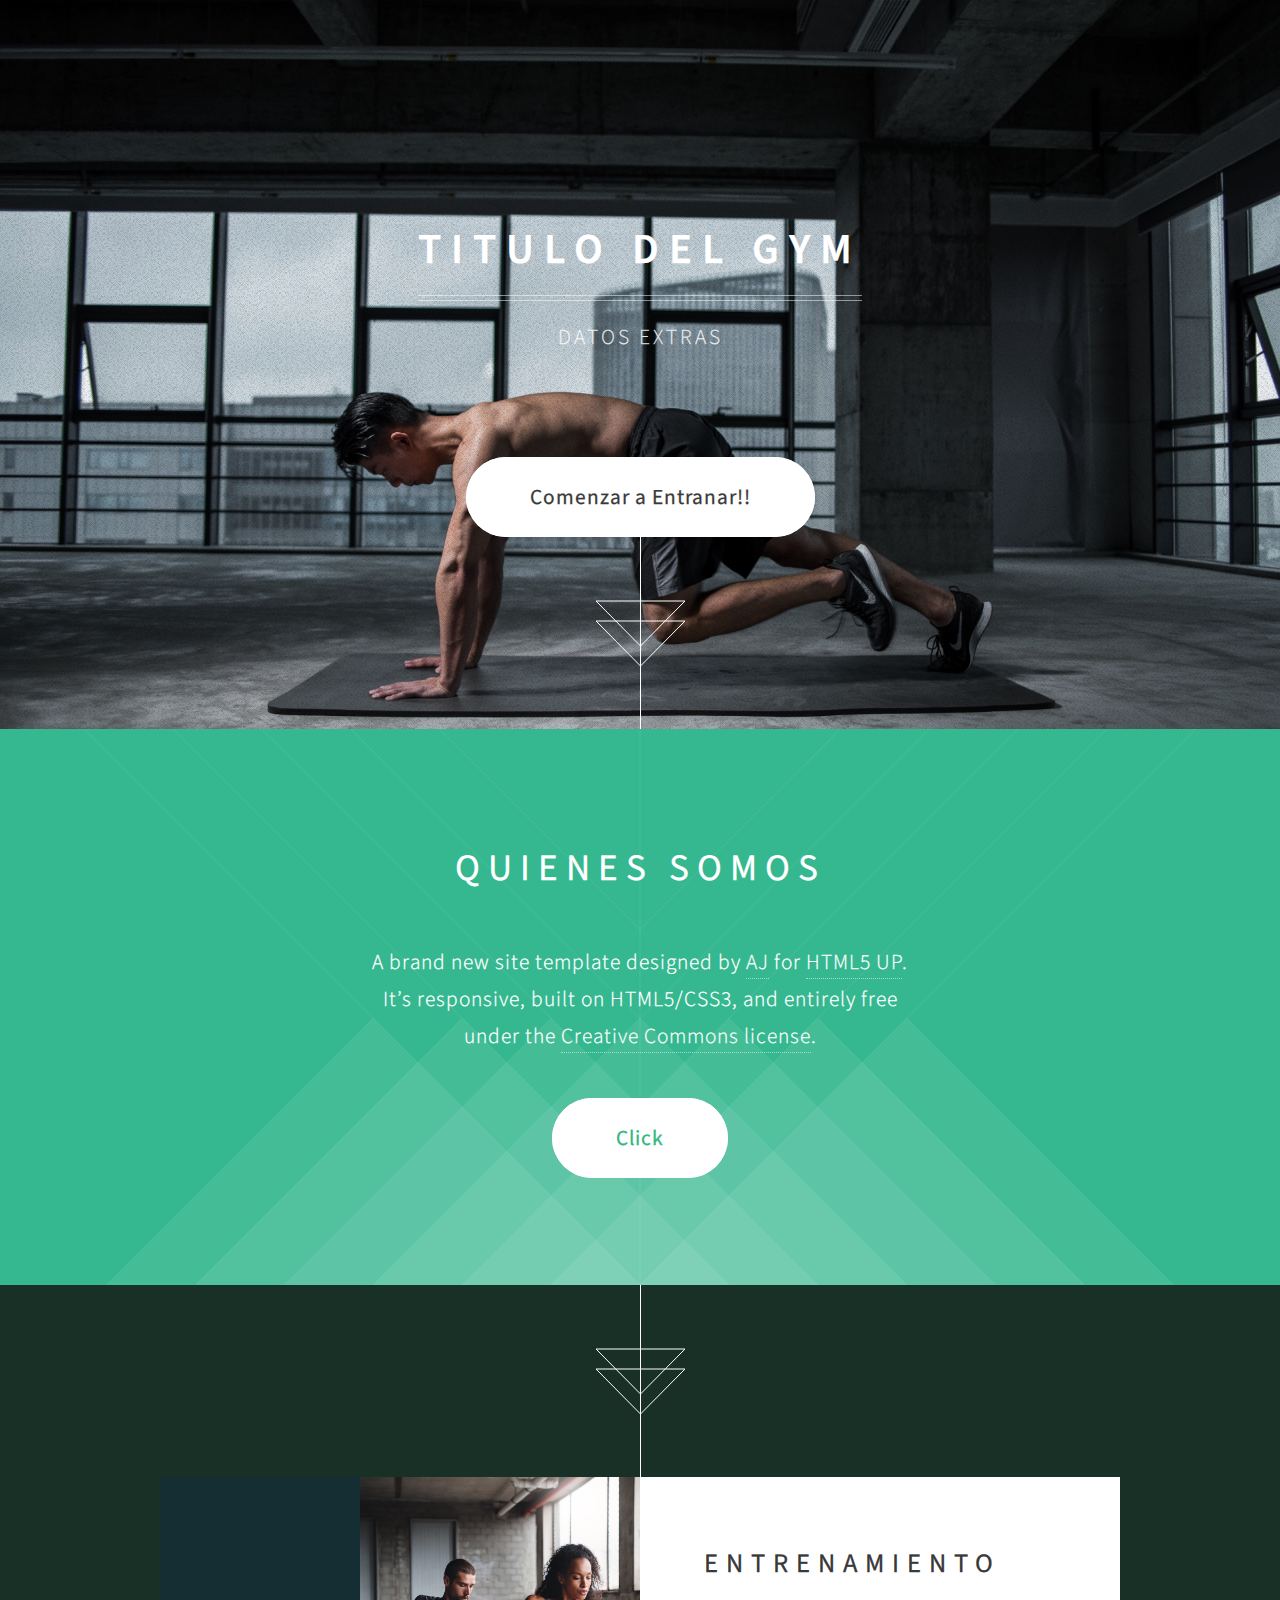
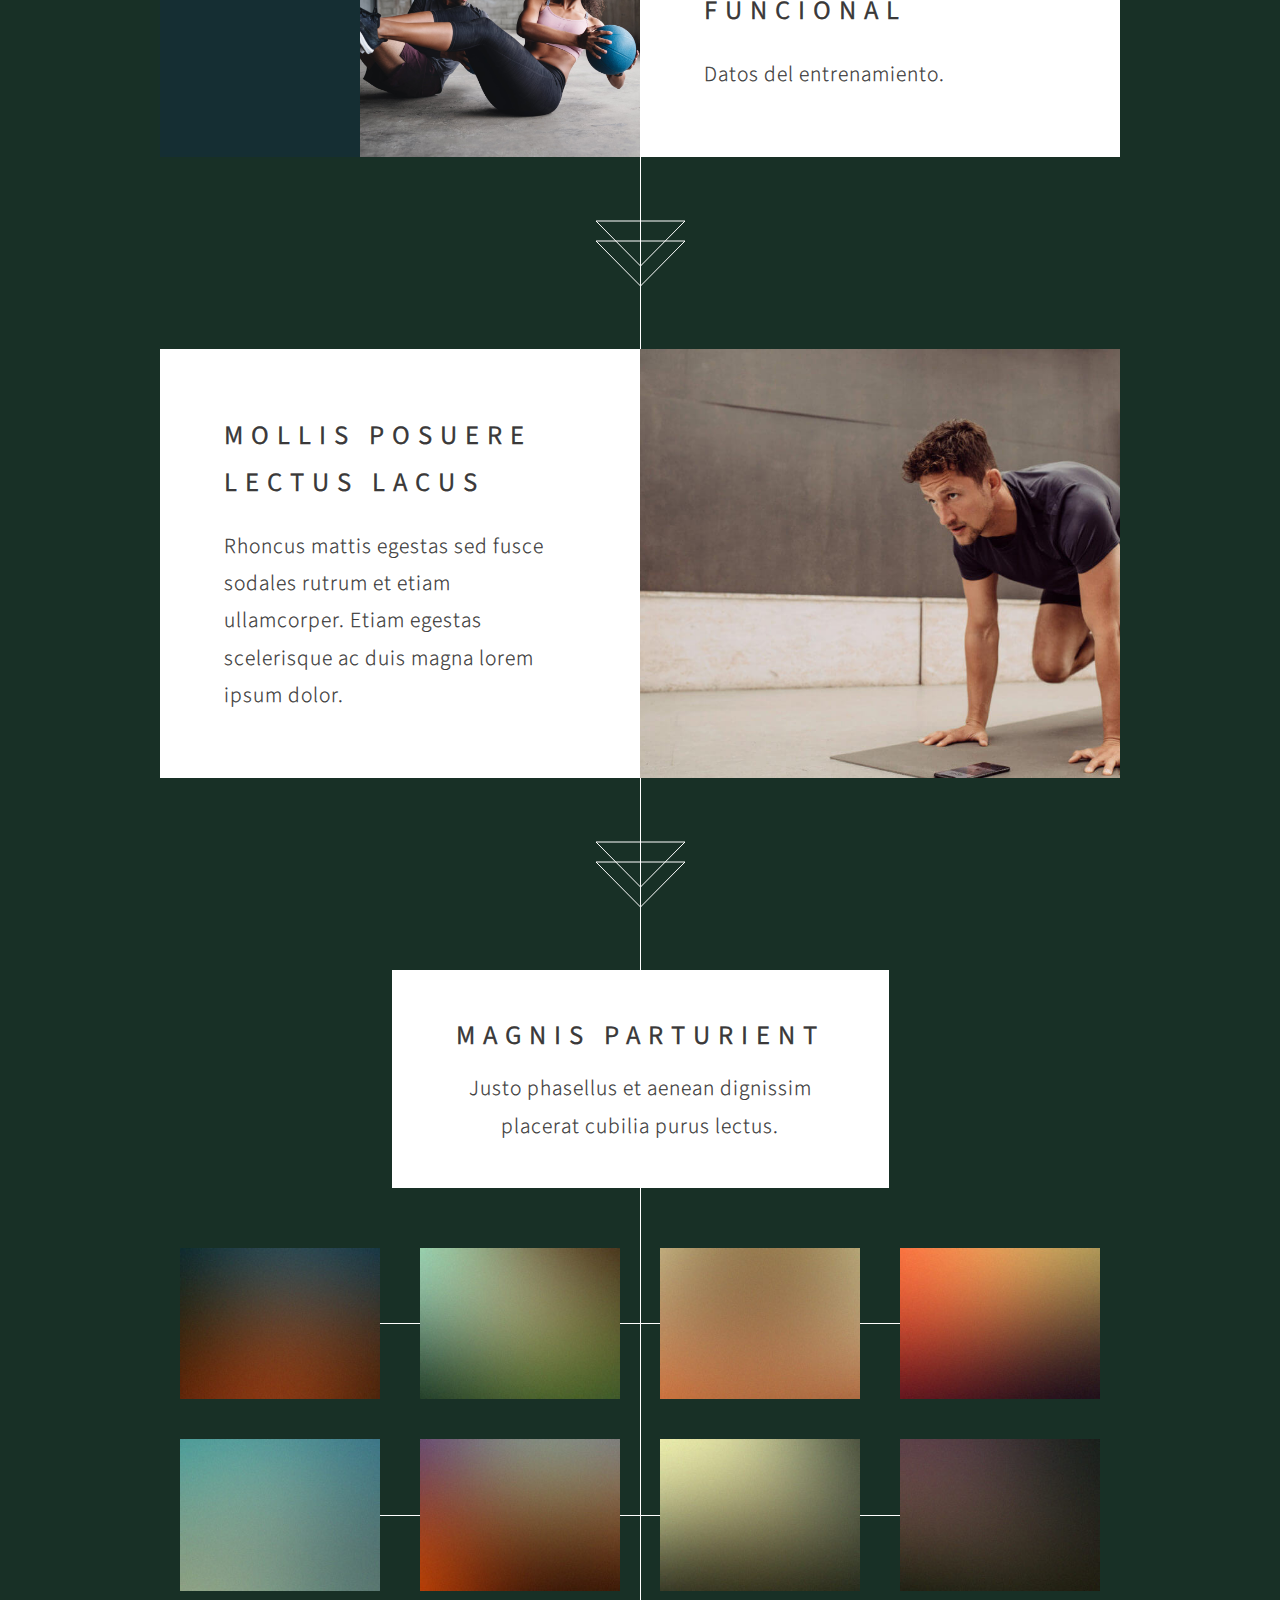
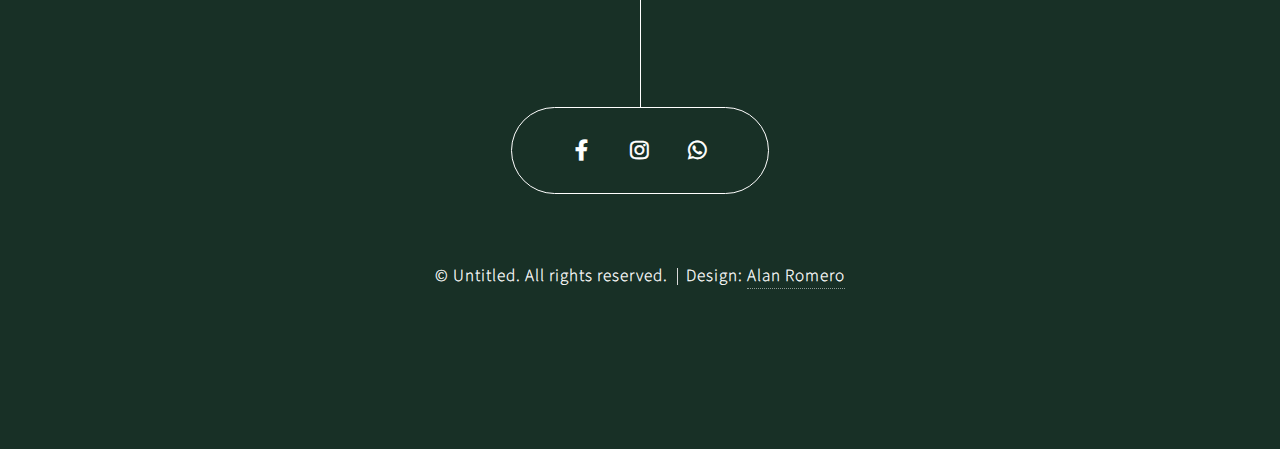
<file: index.html>
<!DOCTYPE HTML>
<!--
	Overflow by HTML5 UP
	html5up.net | @ajlkn
	Free for personal and commercial use under the CCA 3.0 license (html5up.net/license)
-->
<html>
	<head>
		<title>GYM - ERICKBOLLA</title>
		<meta charset="utf-8" />
		<meta name="viewport" content="width=device-width, initial-scale=1, user-scalable=no" />
		<link rel="stylesheet" href="assets/css/main.css" />
		<noscript><link rel="stylesheet" href="assets/css/noscript.css" /></noscript>
	</head>
	<body class="is-preload">

		<!-- Header -->
			<section id="header">
				<header>
					<h1>Titulo del Gym</h1>
					<p>Datos Extras</p>
				</header>
				<footer>
					<a href="whatsapp.html" class="button style2 scrolly-middle">Comenzar a Entranar!!</a>
				</footer>
			</section>

		<!-- Banner -->
			<section id="banner">
				<header>
					<h2>Quienes Somos</h2>
				</header>
				<p>A brand new site template designed by <a href="http://twitter.com/ajlkn">AJ</a> for <a href="http://html5up.net">HTML5 UP</a>.<br />
				It’s responsive, built on HTML5/CSS3, and entirely free<br />
				under the <a href="http://html5up.net/license">Creative Commons license</a>.</p>
				<footer>
					<a href="#first" class="button style2 scrolly">Click</a>
				</footer>
			</section>

		<!-- Feature 1 -->
			<article id="first" class="container box style1 right">
				<a href="#" class="image fit"><img src="images/pic01.jpg" alt="" /></a>
				<div class="inner">
					<header>
						<h2>Entrenamiento<br />
						Funcional</h2>
					</header>
					<p>Datos del entrenamiento.</p>
				</div>
			</article>

		<!-- Feature 2 -->
			<article class="container box style1 left">
				<a href="#" class="image fit"><img src="images/pic02.jpg" alt="" /></a>
				<div class="inner">
					<header>
						<h2>Mollis posuere<br />
						lectus lacus</h2>
					</header>
					<p>Rhoncus mattis egestas sed fusce sodales rutrum et etiam ullamcorper. Etiam egestas scelerisque ac duis magna lorem ipsum dolor.</p>
				</div>
			</article>

		<!-- Portfolio -->
			<article class="container box style2">
				<header>
					<h2>Magnis parturient</h2>
					<p>Justo phasellus et aenean dignissim<br />
					placerat cubilia purus lectus.</p>
				</header>
				<div class="inner gallery">
					<div class="row gtr-0">
						<div class="col-3 col-12-mobile"><a href="images/fulls/01.jpg" class="image fit"><img src="images/thumbs/01.jpg" alt="" title="Ad infinitum" /></a></div>
						<div class="col-3 col-12-mobile"><a href="images/fulls/02.jpg" class="image fit"><img src="images/thumbs/02.jpg" alt="" title="Dressed in Clarity" /></a></div>
						<div class="col-3 col-12-mobile"><a href="images/fulls/03.jpg" class="image fit"><img src="images/thumbs/03.jpg" alt="" title="Raven" /></a></div>
						<div class="col-3 col-12-mobile"><a href="images/fulls/04.jpg" class="image fit"><img src="images/thumbs/04.jpg" alt="" title="I'll have a cup of Disneyland, please" /></a></div>
					</div>
					<div class="row gtr-0">
						<div class="col-3 col-12-mobile"><a href="images/fulls/05.jpg" class="image fit"><img src="images/thumbs/05.jpg" alt="" title="Cherish" /></a></div>
						<div class="col-3 col-12-mobile"><a href="images/fulls/06.jpg" class="image fit"><img src="images/thumbs/06.jpg" alt="" title="Different." /></a></div>
						<div class="col-3 col-12-mobile"><a href="images/fulls/07.jpg" class="image fit"><img src="images/thumbs/07.jpg" alt="" title="History was made here" /></a></div>
						<div class="col-3 col-12-mobile"><a href="images/fulls/08.jpg" class="image fit"><img src="images/thumbs/08.jpg" alt="" title="People come and go and walk away" /></a></div>
					</div>
				</div>
			</article>


		<!-- Generic -->
		
			<!-- <article class="container box style3">
				<header>
					<h2>Generic Box</h2>
					<p>Just a generic box. Nothing to see here.</p>
				</header>
				<section>
					<header>
						<h3>Paragraph</h3>
						<p>This is a subtitle</p>
					</header>
					<p>Phasellus nisl nisl, varius id <sup>porttitor sed pellentesque</sup> ac orci. Pellentesque
					habitant <strong>strong</strong> tristique <b>bold</b> et netus <i>italic</i> malesuada <em>emphasized</em> ac turpis egestas. Morbi
					leo suscipit ut. Praesent <sub>id turpis vitae</sub> turpis pretium ultricies. Vestibulum sit
					amet risus elit.</p>
				</section>
				<section>
					<header>
						<h3>Blockquote</h3>
					</header>
					<blockquote>Fringilla nisl. Donec accumsan interdum nisi, quis tincidunt felis sagittis eget.
					tempus euismod. Vestibulum ante ipsum primis in faucibus.</blockquote>
				</section>
				<section>
					<header>
						<h3>Divider</h3>
					</header>
					<p>Donec consectetur <a href="#">vestibulum dolor et pulvinar</a>. Etiam vel felis enim, at viverra
					ligula. Ut porttitor sagittis lorem, quis eleifend nisi ornare vel. Praesent nec orci
					facilisis leo magna. Cras sit amet urna eros, id egestas urna. Quisque aliquam
					tempus euismod. Vestibulum ante ipsum primis in faucibus orci luctus et ultrices
					posuere cubilia.</p>
					<hr />
					<p>Donec consectetur vestibulum dolor et pulvinar. Etiam vel felis enim, at viverra
					ligula. Ut porttitor sagittis lorem, quis eleifend nisi ornare vel. Praesent nec orci
					facilisis leo magna. Cras sit amet urna eros, id egestas urna. Quisque aliquam
					tempus euismod. Vestibulum ante ipsum primis in faucibus orci luctus et ultrices
					posuere cubilia.</p>
				</section>
				<section>
					<header>
						<h3>Unordered List</h3>
					</header>
					<ul>
						<li>Donec consectetur vestibulum dolor et pulvinar. Etiam vel felis enim, at viverra ligula. Ut porttitor sagittis lorem, quis eleifend nisi ornare vel.</li>
						<li>Donec consectetur vestibulum dolor et pulvinar. Etiam vel felis enim, at viverra ligula. Ut porttitor sagittis lorem, quis eleifend nisi ornare vel.</li>
						<li>Donec consectetur vestibulum dolor et pulvinar. Etiam vel felis enim, at viverra ligula. Ut porttitor sagittis lorem, quis eleifend nisi ornare vel.</li>
						<li>Donec consectetur vestibulum dolor et pulvinar. Etiam vel felis enim, at viverra ligula. Ut porttitor sagittis lorem, quis eleifend nisi ornare vel.</li>
					</ul>
				</section>
				<section>
					<header>
						<h3>Ordered List</h3>
					</header>
					<ol>
						<li>Donec consectetur vestibulum dolor et pulvinar. Etiam vel felis enim, at viverra ligula. Ut porttitor sagittis lorem, quis eleifend nisi ornare vel.</li>
						<li>Donec consectetur vestibulum dolor et pulvinar. Etiam vel felis enim, at viverra ligula. Ut porttitor sagittis lorem, quis eleifend nisi ornare vel.</li>
						<li>Donec consectetur vestibulum dolor et pulvinar. Etiam vel felis enim, at viverra ligula. Ut porttitor sagittis lorem, quis eleifend nisi ornare vel.</li>
						<li>Donec consectetur vestibulum dolor et pulvinar. Etiam vel felis enim, at viverra ligula. Ut porttitor sagittis lorem, quis eleifend nisi ornare vel.</li>
					</ol>
				</section>
				<section>
					<header>
						<h3>Table</h3>
					</header>
					<div class="table-wrapper">
						<table>
							<thead>
								<tr>
									<th>ID</th>
									<th>Name</th>
									<th>Description</th>
									<th>Price</th>
								</tr>
							</thead>
							<tbody>
								<tr>
									<td>45815</td>
									<td>Something</td>
									<td>Ut porttitor sagittis lorem quis nisi ornare.</td>
									<td>29.99</td>
								</tr>
								<tr>
									<td>24524</td>
									<td>Nothing</td>
									<td>Ut porttitor sagittis lorem quis nisi ornare.</td>
									<td>19.99</td>
								</tr>
								<tr>
									<td>45815</td>
									<td>Something</td>
									<td>Ut porttitor sagittis lorem quis nisi ornare.</td>
									<td>29.99</td>
								</tr>
								<tr>
									<td>24524</td>
									<td>Nothing</td>
									<td>Ut porttitor sagittis lorem quis nisi ornare.</td>
									<td>19.99</td>
								</tr>
							</tbody>
							<tfoot>
								<tr>
									<td colspan="3"></td>
									<td>100.00</td>
								</tr>
							</tfoot>
						</table>
					</div>
				</section>
			</article> -->
		

		<section id="footer">
			<ul class="icons">
				<!-- <li><a href="#" class="icon brands fa-twitter"><span class="label">Twitter</span></a></li> -->
				<li><a href="#" class="icon brands fa-facebook-f"><span class="label">Facebook</span></a></li>
				<li><a href="#" class="icon brands fa-instagram"><span class="label">Instagram</span></a></li>
				<li><a href="/whatsapp/index.html" class="icon brands fa-whatsapp"><span class="label">Whatasapp</span></a></li>
				<!-- <li><a href="#" class="icon brands fa-pinterest"><span class="label">Pinterest</span></a></li> -->
				<!-- <li><a href="#" class="icon brands fa-dribbble"><span class="label">Dribbble</span></a></li> -->
				<!-- <li><a href="#" class="icon brands fa-linkedin-in"><span class="label">LinkedIn</span></a></li> -->
			</ul>
			<div class="copyright">
				<ul class="menu">
					<li>&copy; Untitled. All rights reserved.</li><li>Design: <a href="https://www.instagram.com/alanromet/">Alan Romero</a></li>
				</ul>
			</div>
		</section>

		<!-- Scripts -->
			<script src="assets/js/jquery.min.js"></script>
			<script src="assets/js/jquery.scrolly.min.js"></script>
			<script src="assets/js/jquery.poptrox.min.js"></script>
			<script src="assets/js/browser.min.js"></script>
			<script src="assets/js/breakpoints.min.js"></script>
			<script src="assets/js/util.js"></script>
			<script src="assets/js/main.js"></script>

	</body>
</html>
</file>
<file: assets/css/noscript.css>
/*
	Overflow by HTML5 UP
	html5up.net | @ajlkn
	Free for personal and commercial use under the CCA 3.0 license (html5up.net/license)
*/

/* Header */

	body.is-preload #header {
		opacity: 1;
	}

		body.is-preload #header footer {
			-moz-transform: none;
			-webkit-transform: none;
			-ms-transform: none;
			transform: none;
			opacity: 1;
		}
</file>
<file: assets/css/main.css>
@import url("https://fonts.googleapis.com/css?family=Source+Sans+Pro:300,300italic,400,600");
@import url("fontawesome-all.min.css");

/*
	Overflow by HTML5 UP
	html5up.net | @ajlkn
	Free for personal and commercial use under the CCA 3.0 license (html5up.net/license)
*/

html, body, div, span, applet, object,
iframe, h1, h2, h3, h4, h5, h6, p, blockquote,
pre, a, abbr, acronym, address, big, cite,
code, del, dfn, em, img, ins, kbd, q, s, samp,
small, strike, strong, sub, sup, tt, var, b,
u, i, center, dl, dt, dd, ol, ul, li, fieldset,
form, label, legend, table, caption, tbody,
tfoot, thead, tr, th, td, article, aside,
canvas, details, embed, figure, figcaption,
footer, header, hgroup, menu, nav, output, ruby,
section, summary, time, mark, audio, video {
	margin: 0;
	padding: 0;
	border: 0;
	font-size: 100%;
	font: inherit;
	vertical-align: baseline;}

article, aside, details, figcaption, figure,
footer, header, hgroup, menu, nav, section {
	display: block;}

body {
	line-height: 1;
}

ol, ul {
	list-style: none;
}

blockquote, q {
	quotes: none;
}

	blockquote:before, blockquote:after, q:before, q:after {
		content: '';
		content: none;
	}

table {
	border-collapse: collapse;
	border-spacing: 0;
}

body {
	-webkit-text-size-adjust: none;
}

mark {
	background-color: transparent;
	color: inherit;
}

input::-moz-focus-inner {
	border: 0;
	padding: 0;
}

input, select, textarea {
	-moz-appearance: none;
	-webkit-appearance: none;
	-ms-appearance: none;
	appearance: none;
}

/* Basic */

	html {
		box-sizing: border-box;
	}

	*, *:before, *:after {
		box-sizing: inherit;
	}

	body {
		background-color: #183026;
		background-image: url("images/overlay.png"), url("../../images/bg-alt.jpeg");
		background-repeat: repeat, no-repeat;
		background-size: auto, cover;
		background-position: top left, center 0;
		background-attachment: fixed, fixed;
		font-family: 'Source Sans Pro', sans-serif;
		font-size: 18pt;
		line-height: 1.75em;
		font-weight: 300;
		letter-spacing: 1px;
		color: #3a3939;
		text-shadow: 0 0 0.5px rgba(58, 57, 57, 0.25);
		-webkit-text-stroke: 0.25px;
	}

		body.is-scroll {
			background-attachment: scroll, scroll;
			background-size: auto, 100% auto;
		}

		body.is-preload *, body.is-preload *:before, body.is-preload *:after {
			-moz-animation: none !important;
			-webkit-animation: none !important;
			-ms-animation: none !important;
			animation: none !important;
			-moz-transition: none !important;
			-webkit-transition: none !important;
			-ms-transition: none !important;
			transition: none !important;
		}

	input, textarea, select {
		font-family: 'Source Sans Pro', sans-serif;
		font-size: 18pt;
		line-height: 1.75em;
		font-weight: 300;
		letter-spacing: 1px;
		color: #3a3939;
		text-shadow: 0 0 0.5px rgba(58, 57, 57, 0.25);
		-webkit-text-stroke: 0.25px;
	}

	h1, h2, h3, h4, h5, h6 {
		font-weight: 400;
		text-transform: uppercase;
		line-height: 1.75em;
	}

	h1 a, h2 a, h3 a, h4 a, h5 a, h6 a {
		color: inherit;
		text-decoration: none;
	}

	h2 {
		font-size: 1.25em;
		letter-spacing: 8px;
	}

	h3 {
		font-size: 1em;
		letter-spacing: 5px;
	}

	strong, b {
		font-weight: 400;
	}

	em, i {
		font-style: italic;
	}

	a {
		-moz-transition: border-color 0.35s ease-in-out, color 0.35s ease-in-out;
		-webkit-transition: border-color 0.35s ease-in-out, color 0.35s ease-in-out;
		-ms-transition: border-color 0.35s ease-in-out, color 0.35s ease-in-out;
		transition: border-color 0.35s ease-in-out, color 0.35s ease-in-out;
		color: #35b88f;
		text-shadow: 0 0 0.5px rgba(53, 184, 143, 0.25);
		text-decoration: none;
		border-bottom: dotted 1px rgba(53, 184, 143, 0.5);
	}

		a:hover {
			border-bottom-color: rgba(53, 184, 143, 0);
		}

	sub {
		position: relative;
		top: 0.5em;
		font-size: 0.8em;
	}

	sup {
		position: relative;
		top: -0.5em;
		font-size: 0.8em;
	}

	hr {
		border: 0;
		border-top: solid 1px #dad9d9;
		margin: 2em 0 2em 0;
	}

	blockquote {
		border-left: solid 0.5em #eae9e9;
		padding: 1em 0 1em 2em;
		font-style: italic;
	}

	p, ul, ol, dl, table {
		margin-bottom: 1em;
	}

	header {
		margin-bottom: 1em;
	}

		header p {
			display: block;
			margin: 0.5em 0 0 0;
			padding: 0 0 1.5em 0;
		}

	footer {
		margin-top: 1em;
	}

	br.clear {
		clear: both;
	}

/* Container */

	.container {
		margin: 0 auto;
		max-width: 100%;
		width: 1140px;
	}

		@media screen and (max-width: 1680px) {

			.container {
				width: 960px;
			}

		}

		@media screen and (max-width: 1080px) {

			.container {
				width: 95%;
			}

		}

/* Row */

	.row {
		display: flex;
		flex-wrap: wrap;
		box-sizing: border-box;
		align-items: stretch;
	}

		.row > * {
			box-sizing: border-box;
		}

		.row.gtr-uniform > * > :last-child {
			margin-bottom: 0;
		}

		.row.aln-left {
			justify-content: flex-start;
		}

		.row.aln-center {
			justify-content: center;
		}

		.row.aln-right {
			justify-content: flex-end;
		}

		.row.aln-top {
			align-items: flex-start;
		}

		.row.aln-middle {
			align-items: center;
		}

		.row.aln-bottom {
			align-items: flex-end;
		}

		.row > .imp {
			order: -1;
		}

		.row > .col-1 {
			width: 8.33333%;
		}

		.row > .off-1 {
			margin-left: 8.33333%;
		}

		.row > .col-2 {
			width: 16.66667%;
		}

		.row > .off-2 {
			margin-left: 16.66667%;
		}

		.row > .col-3 {
			width: 25%;
		}

		.row > .off-3 {
			margin-left: 25%;
		}

		.row > .col-4 {
			width: 33.33333%;
		}

		.row > .off-4 {
			margin-left: 33.33333%;
		}

		.row > .col-5 {
			width: 41.66667%;
		}

		.row > .off-5 {
			margin-left: 41.66667%;
		}

		.row > .col-6 {
			width: 50%;
		}

		.row > .off-6 {
			margin-left: 50%;
		}

		.row > .col-7 {
			width: 58.33333%;
		}

		.row > .off-7 {
			margin-left: 58.33333%;
		}

		.row > .col-8 {
			width: 66.66667%;
		}

		.row > .off-8 {
			margin-left: 66.66667%;
		}

		.row > .col-9 {
			width: 75%;
		}

		.row > .off-9 {
			margin-left: 75%;
		}

		.row > .col-10 {
			width: 83.33333%;
		}

		.row > .off-10 {
			margin-left: 83.33333%;
		}

		.row > .col-11 {
			width: 91.66667%;
		}

		.row > .off-11 {
			margin-left: 91.66667%;
		}

		.row > .col-12 {
			width: 100%;
		}

		.row > .off-12 {
			margin-left: 100%;
		}

		.row.gtr-0 {
			margin-top: 0px;
			margin-left: 0px;
		}

			.row.gtr-0 > * {
				padding: 0px 0 0 0px;
			}

			.row.gtr-0.gtr-uniform {
				margin-top: 0px;
			}

				.row.gtr-0.gtr-uniform > * {
					padding-top: 0px;
				}

		.row.gtr-25 {
			margin-top: -10px;
			margin-left: -10px;
		}

			.row.gtr-25 > * {
				padding: 10px 0 0 10px;
			}

			.row.gtr-25.gtr-uniform {
				margin-top: -10px;
			}

				.row.gtr-25.gtr-uniform > * {
					padding-top: 10px;
				}

		.row.gtr-50 {
			margin-top: -20px;
			margin-left: -20px;
		}

			.row.gtr-50 > * {
				padding: 20px 0 0 20px;
			}

			.row.gtr-50.gtr-uniform {
				margin-top: -20px;
			}

				.row.gtr-50.gtr-uniform > * {
					padding-top: 20px;
				}

		.row {
			margin-top: -40px;
			margin-left: -40px;
		}

			.row > * {
				padding: 40px 0 0 40px;
			}

			.row.gtr-uniform {
				margin-top: -40px;
			}

				.row.gtr-uniform > * {
					padding-top: 40px;
				}

		.row.gtr-150 {
			margin-top: -60px;
			margin-left: -60px;
		}

			.row.gtr-150 > * {
				padding: 60px 0 0 60px;
			}

			.row.gtr-150.gtr-uniform {
				margin-top: -60px;
			}

				.row.gtr-150.gtr-uniform > * {
					padding-top: 60px;
				}

		.row.gtr-200 {
			margin-top: -80px;
			margin-left: -80px;
		}

			.row.gtr-200 > * {
				padding: 80px 0 0 80px;
			}

			.row.gtr-200.gtr-uniform {
				margin-top: -80px;
			}

				.row.gtr-200.gtr-uniform > * {
					padding-top: 80px;
				}

		@media screen and (max-width: 1680px) {

			.row {
				display: flex;
				flex-wrap: wrap;
				box-sizing: border-box;
				align-items: stretch;
			}

				.row > * {
					box-sizing: border-box;
				}

				.row.gtr-uniform > * > :last-child {
					margin-bottom: 0;
				}

				.row.aln-left {
					justify-content: flex-start;
				}

				.row.aln-center {
					justify-content: center;
				}

				.row.aln-right {
					justify-content: flex-end;
				}

				.row.aln-top {
					align-items: flex-start;
				}

				.row.aln-middle {
					align-items: center;
				}

				.row.aln-bottom {
					align-items: flex-end;
				}

				.row > .imp-wide {
					order: -1;
				}

				.row > .col-1-wide {
					width: 8.33333%;
				}

				.row > .off-1-wide {
					margin-left: 8.33333%;
				}

				.row > .col-2-wide {
					width: 16.66667%;
				}

				.row > .off-2-wide {
					margin-left: 16.66667%;
				}

				.row > .col-3-wide {
					width: 25%;
				}

				.row > .off-3-wide {
					margin-left: 25%;
				}

				.row > .col-4-wide {
					width: 33.33333%;
				}

				.row > .off-4-wide {
					margin-left: 33.33333%;
				}

				.row > .col-5-wide {
					width: 41.66667%;
				}

				.row > .off-5-wide {
					margin-left: 41.66667%;
				}

				.row > .col-6-wide {
					width: 50%;
				}

				.row > .off-6-wide {
					margin-left: 50%;
				}

				.row > .col-7-wide {
					width: 58.33333%;
				}

				.row > .off-7-wide {
					margin-left: 58.33333%;
				}

				.row > .col-8-wide {
					width: 66.66667%;
				}

				.row > .off-8-wide {
					margin-left: 66.66667%;
				}

				.row > .col-9-wide {
					width: 75%;
				}

				.row > .off-9-wide {
					margin-left: 75%;
				}

				.row > .col-10-wide {
					width: 83.33333%;
				}

				.row > .off-10-wide {
					margin-left: 83.33333%;
				}

				.row > .col-11-wide {
					width: 91.66667%;
				}

				.row > .off-11-wide {
					margin-left: 91.66667%;
				}

				.row > .col-12-wide {
					width: 100%;
				}

				.row > .off-12-wide {
					margin-left: 100%;
				}

				.row.gtr-0 {
					margin-top: 0px;
					margin-left: 0px;
				}

					.row.gtr-0 > * {
						padding: 0px 0 0 0px;
					}

					.row.gtr-0.gtr-uniform {
						margin-top: 0px;
					}

						.row.gtr-0.gtr-uniform > * {
							padding-top: 0px;
						}

				.row.gtr-25 {
					margin-top: -10px;
					margin-left: -10px;
				}

					.row.gtr-25 > * {
						padding: 10px 0 0 10px;
					}

					.row.gtr-25.gtr-uniform {
						margin-top: -10px;
					}

						.row.gtr-25.gtr-uniform > * {
							padding-top: 10px;
						}

				.row.gtr-50 {
					margin-top: -20px;
					margin-left: -20px;
				}

					.row.gtr-50 > * {
						padding: 20px 0 0 20px;
					}

					.row.gtr-50.gtr-uniform {
						margin-top: -20px;
					}

						.row.gtr-50.gtr-uniform > * {
							padding-top: 20px;
						}

				.row {
					margin-top: -40px;
					margin-left: -40px;
				}

					.row > * {
						padding: 40px 0 0 40px;
					}

					.row.gtr-uniform {
						margin-top: -40px;
					}

						.row.gtr-uniform > * {
							padding-top: 40px;
						}

				.row.gtr-150 {
					margin-top: -60px;
					margin-left: -60px;
				}

					.row.gtr-150 > * {
						padding: 60px 0 0 60px;
					}

					.row.gtr-150.gtr-uniform {
						margin-top: -60px;
					}

						.row.gtr-150.gtr-uniform > * {
							padding-top: 60px;
						}

				.row.gtr-200 {
					margin-top: -80px;
					margin-left: -80px;
				}

					.row.gtr-200 > * {
						padding: 80px 0 0 80px;
					}

					.row.gtr-200.gtr-uniform {
						margin-top: -80px;
					}

						.row.gtr-200.gtr-uniform > * {
							padding-top: 80px;
						}

		}

		@media screen and (max-width: 1080px) {

			.row {
				display: flex;
				flex-wrap: wrap;
				box-sizing: border-box;
				align-items: stretch;
			}

				.row > * {
					box-sizing: border-box;
				}

				.row.gtr-uniform > * > :last-child {
					margin-bottom: 0;
				}

				.row.aln-left {
					justify-content: flex-start;
				}

				.row.aln-center {
					justify-content: center;
				}

				.row.aln-right {
					justify-content: flex-end;
				}

				.row.aln-top {
					align-items: flex-start;
				}

				.row.aln-middle {
					align-items: center;
				}

				.row.aln-bottom {
					align-items: flex-end;
				}

				.row > .imp-normal {
					order: -1;
				}

				.row > .col-1-normal {
					width: 8.33333%;
				}

				.row > .off-1-normal {
					margin-left: 8.33333%;
				}

				.row > .col-2-normal {
					width: 16.66667%;
				}

				.row > .off-2-normal {
					margin-left: 16.66667%;
				}

				.row > .col-3-normal {
					width: 25%;
				}

				.row > .off-3-normal {
					margin-left: 25%;
				}

				.row > .col-4-normal {
					width: 33.33333%;
				}

				.row > .off-4-normal {
					margin-left: 33.33333%;
				}

				.row > .col-5-normal {
					width: 41.66667%;
				}

				.row > .off-5-normal {
					margin-left: 41.66667%;
				}

				.row > .col-6-normal {
					width: 50%;
				}

				.row > .off-6-normal {
					margin-left: 50%;
				}

				.row > .col-7-normal {
					width: 58.33333%;
				}

				.row > .off-7-normal {
					margin-left: 58.33333%;
				}

				.row > .col-8-normal {
					width: 66.66667%;
				}

				.row > .off-8-normal {
					margin-left: 66.66667%;
				}

				.row > .col-9-normal {
					width: 75%;
				}

				.row > .off-9-normal {
					margin-left: 75%;
				}

				.row > .col-10-normal {
					width: 83.33333%;
				}

				.row > .off-10-normal {
					margin-left: 83.33333%;
				}

				.row > .col-11-normal {
					width: 91.66667%;
				}

				.row > .off-11-normal {
					margin-left: 91.66667%;
				}

				.row > .col-12-normal {
					width: 100%;
				}

				.row > .off-12-normal {
					margin-left: 100%;
				}

				.row.gtr-0 {
					margin-top: 0px;
					margin-left: 0px;
				}

					.row.gtr-0 > * {
						padding: 0px 0 0 0px;
					}

					.row.gtr-0.gtr-uniform {
						margin-top: 0px;
					}

						.row.gtr-0.gtr-uniform > * {
							padding-top: 0px;
						}

				.row.gtr-25 {
					margin-top: -10px;
					margin-left: -10px;
				}

					.row.gtr-25 > * {
						padding: 10px 0 0 10px;
					}

					.row.gtr-25.gtr-uniform {
						margin-top: -10px;
					}

						.row.gtr-25.gtr-uniform > * {
							padding-top: 10px;
						}

				.row.gtr-50 {
					margin-top: -20px;
					margin-left: -20px;
				}

					.row.gtr-50 > * {
						padding: 20px 0 0 20px;
					}

					.row.gtr-50.gtr-uniform {
						margin-top: -20px;
					}

						.row.gtr-50.gtr-uniform > * {
							padding-top: 20px;
						}

				.row {
					margin-top: -40px;
					margin-left: -40px;
				}

					.row > * {
						padding: 40px 0 0 40px;
					}

					.row.gtr-uniform {
						margin-top: -40px;
					}

						.row.gtr-uniform > * {
							padding-top: 40px;
						}

				.row.gtr-150 {
					margin-top: -60px;
					margin-left: -60px;
				}

					.row.gtr-150 > * {
						padding: 60px 0 0 60px;
					}

					.row.gtr-150.gtr-uniform {
						margin-top: -60px;
					}

						.row.gtr-150.gtr-uniform > * {
							padding-top: 60px;
						}

				.row.gtr-200 {
					margin-top: -80px;
					margin-left: -80px;
				}

					.row.gtr-200 > * {
						padding: 80px 0 0 80px;
					}

					.row.gtr-200.gtr-uniform {
						margin-top: -80px;
					}

						.row.gtr-200.gtr-uniform > * {
							padding-top: 80px;
						}

		}

		@media screen and (max-width: 840px) {

			.row {
				display: flex;
				flex-wrap: wrap;
				box-sizing: border-box;
				align-items: stretch;
			}

				.row > * {
					box-sizing: border-box;
				}

				.row.gtr-uniform > * > :last-child {
					margin-bottom: 0;
				}

				.row.aln-left {
					justify-content: flex-start;
				}

				.row.aln-center {
					justify-content: center;
				}

				.row.aln-right {
					justify-content: flex-end;
				}

				.row.aln-top {
					align-items: flex-start;
				}

				.row.aln-middle {
					align-items: center;
				}

				.row.aln-bottom {
					align-items: flex-end;
				}

				.row > .imp-narrow {
					order: -1;
				}

				.row > .col-1-narrow {
					width: 8.33333%;
				}

				.row > .off-1-narrow {
					margin-left: 8.33333%;
				}

				.row > .col-2-narrow {
					width: 16.66667%;
				}

				.row > .off-2-narrow {
					margin-left: 16.66667%;
				}

				.row > .col-3-narrow {
					width: 25%;
				}

				.row > .off-3-narrow {
					margin-left: 25%;
				}

				.row > .col-4-narrow {
					width: 33.33333%;
				}

				.row > .off-4-narrow {
					margin-left: 33.33333%;
				}

				.row > .col-5-narrow {
					width: 41.66667%;
				}

				.row > .off-5-narrow {
					margin-left: 41.66667%;
				}

				.row > .col-6-narrow {
					width: 50%;
				}

				.row > .off-6-narrow {
					margin-left: 50%;
				}

				.row > .col-7-narrow {
					width: 58.33333%;
				}

				.row > .off-7-narrow {
					margin-left: 58.33333%;
				}

				.row > .col-8-narrow {
					width: 66.66667%;
				}

				.row > .off-8-narrow {
					margin-left: 66.66667%;
				}

				.row > .col-9-narrow {
					width: 75%;
				}

				.row > .off-9-narrow {
					margin-left: 75%;
				}

				.row > .col-10-narrow {
					width: 83.33333%;
				}

				.row > .off-10-narrow {
					margin-left: 83.33333%;
				}

				.row > .col-11-narrow {
					width: 91.66667%;
				}

				.row > .off-11-narrow {
					margin-left: 91.66667%;
				}

				.row > .col-12-narrow {
					width: 100%;
				}

				.row > .off-12-narrow {
					margin-left: 100%;
				}

				.row.gtr-0 {
					margin-top: 0px;
					margin-left: 0px;
				}

					.row.gtr-0 > * {
						padding: 0px 0 0 0px;
					}

					.row.gtr-0.gtr-uniform {
						margin-top: 0px;
					}

						.row.gtr-0.gtr-uniform > * {
							padding-top: 0px;
						}

				.row.gtr-25 {
					margin-top: -7.5px;
					margin-left: -7.5px;
				}

					.row.gtr-25 > * {
						padding: 7.5px 0 0 7.5px;
					}

					.row.gtr-25.gtr-uniform {
						margin-top: -7.5px;
					}

						.row.gtr-25.gtr-uniform > * {
							padding-top: 7.5px;
						}

				.row.gtr-50 {
					margin-top: -15px;
					margin-left: -15px;
				}

					.row.gtr-50 > * {
						padding: 15px 0 0 15px;
					}

					.row.gtr-50.gtr-uniform {
						margin-top: -15px;
					}

						.row.gtr-50.gtr-uniform > * {
							padding-top: 15px;
						}

				.row {
					margin-top: -30px;
					margin-left: -30px;
				}

					.row > * {
						padding: 30px 0 0 30px;
					}

					.row.gtr-uniform {
						margin-top: -30px;
					}

						.row.gtr-uniform > * {
							padding-top: 30px;
						}

				.row.gtr-150 {
					margin-top: -45px;
					margin-left: -45px;
				}

					.row.gtr-150 > * {
						padding: 45px 0 0 45px;
					}

					.row.gtr-150.gtr-uniform {
						margin-top: -45px;
					}

						.row.gtr-150.gtr-uniform > * {
							padding-top: 45px;
						}

				.row.gtr-200 {
					margin-top: -60px;
					margin-left: -60px;
				}

					.row.gtr-200 > * {
						padding: 60px 0 0 60px;
					}

					.row.gtr-200.gtr-uniform {
						margin-top: -60px;
					}

						.row.gtr-200.gtr-uniform > * {
							padding-top: 60px;
						}

		}

		@media screen and (max-width: 736px) {

			.row {
				display: flex;
				flex-wrap: wrap;
				box-sizing: border-box;
				align-items: stretch;
			}

				.row > * {
					box-sizing: border-box;
				}

				.row.gtr-uniform > * > :last-child {
					margin-bottom: 0;
				}

				.row.aln-left {
					justify-content: flex-start;
				}

				.row.aln-center {
					justify-content: center;
				}

				.row.aln-right {
					justify-content: flex-end;
				}

				.row.aln-top {
					align-items: flex-start;
				}

				.row.aln-middle {
					align-items: center;
				}

				.row.aln-bottom {
					align-items: flex-end;
				}

				.row > .imp-mobile {
					order: -1;
				}

				.row > .col-1-mobile {
					width: 8.33333%;
				}

				.row > .off-1-mobile {
					margin-left: 8.33333%;
				}

				.row > .col-2-mobile {
					width: 16.66667%;
				}

				.row > .off-2-mobile {
					margin-left: 16.66667%;
				}

				.row > .col-3-mobile {
					width: 25%;
				}

				.row > .off-3-mobile {
					margin-left: 25%;
				}

				.row > .col-4-mobile {
					width: 33.33333%;
				}

				.row > .off-4-mobile {
					margin-left: 33.33333%;
				}

				.row > .col-5-mobile {
					width: 41.66667%;
				}

				.row > .off-5-mobile {
					margin-left: 41.66667%;
				}

				.row > .col-6-mobile {
					width: 50%;
				}

				.row > .off-6-mobile {
					margin-left: 50%;
				}

				.row > .col-7-mobile {
					width: 58.33333%;
				}

				.row > .off-7-mobile {
					margin-left: 58.33333%;
				}

				.row > .col-8-mobile {
					width: 66.66667%;
				}

				.row > .off-8-mobile {
					margin-left: 66.66667%;
				}

				.row > .col-9-mobile {
					width: 75%;
				}

				.row > .off-9-mobile {
					margin-left: 75%;
				}

				.row > .col-10-mobile {
					width: 83.33333%;
				}

				.row > .off-10-mobile {
					margin-left: 83.33333%;
				}

				.row > .col-11-mobile {
					width: 91.66667%;
				}

				.row > .off-11-mobile {
					margin-left: 91.66667%;
				}

				.row > .col-12-mobile {
					width: 100%;
				}

				.row > .off-12-mobile {
					margin-left: 100%;
				}

				.row.gtr-0 {
					margin-top: 0px;
					margin-left: 0px;
				}

					.row.gtr-0 > * {
						padding: 0px 0 0 0px;
					}

					.row.gtr-0.gtr-uniform {
						margin-top: 0px;
					}

						.row.gtr-0.gtr-uniform > * {
							padding-top: 0px;
						}

				.row.gtr-25 {
					margin-top: -5px;
					margin-left: -5px;
				}

					.row.gtr-25 > * {
						padding: 5px 0 0 5px;
					}

					.row.gtr-25.gtr-uniform {
						margin-top: -5px;
					}

						.row.gtr-25.gtr-uniform > * {
							padding-top: 5px;
						}

				.row.gtr-50 {
					margin-top: -10px;
					margin-left: -10px;
				}

					.row.gtr-50 > * {
						padding: 10px 0 0 10px;
					}

					.row.gtr-50.gtr-uniform {
						margin-top: -10px;
					}

						.row.gtr-50.gtr-uniform > * {
							padding-top: 10px;
						}

				.row {
					margin-top: -20px;
					margin-left: -20px;
				}

					.row > * {
						padding: 20px 0 0 20px;
					}

					.row.gtr-uniform {
						margin-top: -20px;
					}

						.row.gtr-uniform > * {
							padding-top: 20px;
						}

				.row.gtr-150 {
					margin-top: -30px;
					margin-left: -30px;
				}

					.row.gtr-150 > * {
						padding: 30px 0 0 30px;
					}

					.row.gtr-150.gtr-uniform {
						margin-top: -30px;
					}

						.row.gtr-150.gtr-uniform > * {
							padding-top: 30px;
						}

				.row.gtr-200 {
					margin-top: -40px;
					margin-left: -40px;
				}

					.row.gtr-200 > * {
						padding: 40px 0 0 40px;
					}

					.row.gtr-200.gtr-uniform {
						margin-top: -40px;
					}

						.row.gtr-200.gtr-uniform > * {
							padding-top: 40px;
						}

		}

/* Sections/Article */

	section, article {
		margin-bottom: 3em;
	}

	section > :last-child,
	article > :last-child,
	section:last-child,
	article:last-child {
		margin-bottom: 0;
	}

	.row > section, .row > article {
		margin-bottom: 0;
	}

/* Image */

	.image {
		display: inline-block;
		border: 0;
	}

		.image img {
			display: block;
			width: 100%;
		}

		.image.featured {
			display: block;
			width: 100%;
			margin: 0 0 2em 0;
		}

		.image.fit {
			display: block;
			width: 100%;
		}

		.image.left {
			float: left;
			margin: 0 2em 2em 0;
		}

		.image.centered {
			display: block;
			margin: 0 0 2em 0;
		}

			.image.centered img {
				margin: 0 auto;
				width: auto;
			}

/* List */

	ul {
		list-style: disc;
		padding-left: 1em;
	}

		ul li {
			padding-left: 1.5em;
			margin-top: 1.5em;
		}

			ul li:first-child {
				margin-top: 0;
			}

	ol {
		list-style: decimal;
		padding-left: 1.25em;
	}

		ol li {
			padding-left: 1.25em;
			margin-top: 1.5em;
		}

/* Icons */

	ul.icons {
		cursor: default;
		list-style: none;
		padding-left: 0;
	}

		ul.icons li {
			display: inline-block;
			padding-left: 0;
			margin-top: 0;
		}

		ul.icons a {
			display: inline-block;
			width: 2.5em;
			height: 2.5em;
			line-height: 2.5em;
			text-align: center;
			border: 0;
		}

/* Menu */

	ul.menu {
		cursor: default;
		list-style: none;
		padding-left: 0;
	}

		ul.menu li {
			display: inline-block;
			line-height: 1em;
			border-left: solid 1px #dad9d9;
			padding: 0 0 0 0.5em;
			margin: 0 0 0 0.5em;
		}

			ul.menu li:first-child {
				border-left: 0;
				padding-left: 0;
				margin-left: 0;
			}

/* Actions */

	ul.actions {
		cursor: default;
		list-style: none;
		padding-left: 0;
	}

		ul.actions li {
			display: inline-block;
			margin: 0 0 0 0.5em;
			padding-left: 0;
			margin-top: 0;
		}

			ul.actions li:first-child {
				margin-left: 0;
			}

/* Form */

	form label {
		display: block;
		margin: 0 0 0.5em 0;
	}

	form input[type="text"],
	form input[type="email"],
	form input[type="password"],
	form select,
	form textarea {
		-moz-transition: background-color 0.35s ease-in-out;
		-webkit-transition: background-color 0.35s ease-in-out;
		-ms-transition: background-color 0.35s ease-in-out;
		transition: background-color 0.35s ease-in-out;
		-webkit-appearance: none;
		display: block;
		border: 0;
		background: #f1f1f1;
		width: 100%;
		padding: 0.75em;
	}

		form input[type="text"]:focus,
		form input[type="email"]:focus,
		form input[type="password"]:focus,
		form select:focus,
		form textarea:focus {
			background-color: #f8f8f8;
		}

	form input[type="text"],
	form input[type="email"],
	form input[type="password"],
	form select {
		line-height: 1em;
	}

	form select {
		background-size: 1.25em;
		background-repeat: no-repeat;
		background-position: calc(100% - 1em) center;
		padding-right: 1.25em;
		text-overflow: ellipsis;
		background-image: url("data:image/svg+xml;charset=utf8,%3Csvg xmlns='http://www.w3.org/2000/svg' width='40' height='40' preserveAspectRatio='none' viewBox='0 0 40 40'%3E%3Cpath d='M9.4,12.3l10.4,10.4l10.4-10.4c0.2-0.2,0.5-0.4,0.9-0.4c0.3,0,0.6,0.1,0.9,0.4l3.3,3.3c0.2,0.2,0.4,0.5,0.4,0.9 c0,0.4-0.1,0.6-0.4,0.9L20.7,31.9c-0.2,0.2-0.5,0.4-0.9,0.4c-0.3,0-0.6-0.1-0.9-0.4L4.3,17.3c-0.2-0.2-0.4-0.5-0.4-0.9 c0-0.4,0.1-0.6,0.4-0.9l3.3-3.3c0.2-0.2,0.5-0.4,0.9-0.4S9.1,12.1,9.4,12.3z' fill='%235a5959' /%3E%3C/svg%3E");
	}

		form select option {
			color: #3a3939;
			background: #ffffff;
		}

		form select:focus::-ms-value {
			background-color: transparent;
		}

		form select::-ms-expand {
			display: none;
		}

	form textarea {
		min-height: 12em;
	}

	form ::-webkit-input-placeholder {
		color: #5a5959 !important;
	}

	form :-moz-placeholder {
		color: #5a5959 !important;
	}

	form ::-moz-placeholder {
		color: #5a5959 !important;
	}

	form :-ms-input-placeholder {
		color: #5a5959 !important;
	}

	form ::-moz-focus-inner {
		border: 0;
	}

	form ul.actions {
		margin-bottom: 0;
		text-align: center;
	}

/* Table */

	.table-wrapper {
		width: 100%;
		overflow-x: auto;
		-webkit-overflow-scrolling: touch;
	}

	table {
		width: 100%;
	}

		table tbody tr {
			border-top: solid 1px #eae9e9;
		}

			table tbody tr:first-child {
				border-top: 0;
			}

		table td {
			padding: 0.75em 1.25em 0.75em 1.25em;
		}

		table th {
			text-align: left;
			font-weight: 400;
			padding: 0.75em 1.25em 0.75em 1.25em;
		}

		table thead {
			background: #f5f5f5;
		}

/* Button */

	input[type="button"],
	input[type="submit"],
	input[type="reset"],
	button,
	.button {
		-moz-transition: background-color 0.35s ease-in-out, color 0.35s ease-in-out;
		-webkit-transition: background-color 0.35s ease-in-out, color 0.35s ease-in-out;
		-ms-transition: background-color 0.35s ease-in-out, color 0.35s ease-in-out;
		transition: background-color 0.35s ease-in-out, color 0.35s ease-in-out;
		-webkit-appearance: none;
		position: relative;
		display: inline-block;
		border: 0;
		background: #35b88f;
		color: #fff;
		text-shadow: 0 0 0.5px rgba(255, 255, 255, 0.25);
		cursor: pointer;
		text-decoration: none;
		outline: 0;
		padding: 1em 3em 1em 3em;
		text-align: center;
		border-radius: 3em;
		font-weight: 400;
	}

		input[type="button"]:hover,
		input[type="submit"]:hover,
		input[type="reset"]:hover,
		button:hover,
		.button:hover {
			background: #45c89f;
		}

		input[type="button"].style2,
		input[type="submit"].style2,
		input[type="reset"].style2,
		button.style2,
		.button.style2 {
			color: #3a3939;
			background: #fff;
			box-shadow: inset 0 0 0 1px #fff;
		}

			input[type="button"].style2:hover,
			input[type="submit"].style2:hover,
			input[type="reset"].style2:hover,
			button.style2:hover,
			.button.style2:hover {
				background: rgba(255, 255, 255, 0.1);
				color: #fff !important;
				text-shadow: 0 0 0.5px rgba(255, 255, 255, 0.25) !important;
			}

		input[type="button"].style3,
		input[type="submit"].style3,
		input[type="reset"].style3,
		button.style3,
		.button.style3 {
			background: none;
			color: #3a3939;
			box-shadow: inset 0 0 0 1px #dad9d9;
		}

			input[type="button"].style3:hover,
			input[type="submit"].style3:hover,
			input[type="reset"].style3:hover,
			button.style3:hover,
			.button.style3:hover {
				background: rgba(58, 57, 57, 0.025);
			}

/* Box */

	.box {
		position: relative;
		margin-top: 9em;
		margin-bottom: 0;
	}

		.box:after {
			content: '';
			display: block;
			position: absolute;
			top: -9em;
			left: 50%;
			height: 9em;
			border-left: solid 1px #fff;
		}

		.box:before {
			content: '';
			display: block;
			width: 90px;
			height: 66px;
			position: absolute;
			left: 50%;
			top: -4.5em;
			margin-left: -45px;
			margin-top: -33px;
			background: url("images/arrow.svg") no-repeat;
		}

		.box :last-child {
			margin-bottom: 0;
		}

		.box.style1 {
			background: #fff;
			padding: 3em;
		}

			.box.style1 .image {
				display: block;
				position: absolute;
				top: 0;
				width: 50%;
				height: 100%;
				background: #152E33;
				overflow: hidden;
			}

				.box.style1 .image img {
					position: absolute;
					top: 0;
					height: 100%;
					width: auto;
				}

			.box.style1 .inner > :last-child {
				margin: 0;
			}

			.box.style1.right .image {
				left: 0;
			}

				.box.style1.right .image img {
					right: 0;
				}

			.box.style1.right .inner {
				margin-left: 50%;
				padding-left: 3em;
			}

			.box.style1.left .image {
				right: 0;
			}

				.box.style1.left .image img {
					left: 0;
				}

			.box.style1.left .inner {
				margin-right: 50%;
				padding-right: 3em;
			}

		.box.style2 {
			text-align: center;
		}

			.box.style2 header {
				display: inline-block;
				background: #fff;
				padding: 2em 3em 2em 3em;
				margin: 0;
			}

				.box.style2 header p {
					padding: 0;
				}

			.box.style2 .inner {
				position: relative;
				padding: 40px 0 0px 0;
			}

				.box.style2 .inner:after {
					content: '';
					display: block;
					position: absolute;
					top: 0;
					left: 50%;
					height: 100%;
					border-left: solid 1px #fff;
				}

				.box.style2 .inner .row {
					position: relative;
				}

					.box.style2 .inner .row:before {
						content: '';
						display: block;
						position: absolute;
						top: 50%;
						left: 20px;
						width: calc(100% - 40px);
						border-bottom: solid 1px #fff;
					}

				.box.style2 .inner .image {
					position: relative;
					z-index: 1;
					padding: 20px;
				}

		.box.style3 {
			background: #fff;
			padding: 3em;
		}

			.box.style3 header {
				text-align: center;
			}

/* Icons */

	.icon {
		text-decoration: none;
		text-decoration: none;
	}

		.icon:before {
			-moz-osx-font-smoothing: grayscale;
			-webkit-font-smoothing: antialiased;
			display: inline-block;
			font-style: normal;
			font-variant: normal;
			text-rendering: auto;
			line-height: 1;
			text-transform: none !important;
			font-family: 'Font Awesome 5 Free';
			font-weight: 400;
		}

		.icon:before {
			line-height: inherit;
		}

		.icon > .label {
			display: none;
		}

		.icon.solid:before {
			font-weight: 900;
		}

		.icon.brands:before {
			font-family: 'Font Awesome 5 Brands';
		}

/* Header */

	#header {
		-moz-transition: opacity 2s ease-in-out;
		-webkit-transition: opacity 2s ease-in-out;
		-ms-transition: opacity 2s ease-in-out;
		transition: opacity 2s ease-in-out;
		position: relative;
		color: #fff;
		text-shadow: 0 0 0.5px rgba(255, 255, 255, 0.25);
		text-align: center;
		margin: 0;
		padding: 14em 0 14em 0;
		cursor: default;
	}

		#header header {
			display: inline-block;
			padding: 0 0 4.5em 0;
		}

			#header header h1 {
				font-weight: 600;
				font-size: 2em;
				letter-spacing: 10px;
			}

			#header header p {
				border-top: solid 1px rgba(255, 255, 255, 0.5);
				color: rgba(255, 255, 255, 0.75);
				text-shadow: 0 0 0.5px rgba(255, 255, 255, 0.1875);
				font-size: 1em;
				text-transform: uppercase;
				letter-spacing: 3px;
				padding: 0;
				margin-top: 0.35em;
			}

				#header header p:before {
					content: '';
					display: block;
					border-top: solid 1px rgba(255, 255, 255, 0.5);
					margin: 4px 0 0.8em 0;
				}

		#header footer {
			-moz-transition: opacity 2s ease-in-out, -moz-transform 1s ease-in-out;
			-webkit-transition: opacity 2s ease-in-out, -webkit-transform 1s ease-in-out;
			-ms-transition: opacity 2s ease-in-out, -ms-transform 1s ease-in-out;
			transition: opacity 2s ease-in-out, transform 1s ease-in-out;
			-moz-transition-delay: 1.25s;
			-webkit-transition-delay: 1.25s;
			-ms-transition-delay: 1.25s;
			transition-delay: 1.25s;
			position: absolute;
			bottom: 9em;
			margin: 0;
			width: 100%;
		}

			#header footer:after {
				content: '';
				display: block;
				position: absolute;
				bottom: -9em;
				left: 50%;
				height: 9em;
				border-left: solid 1px #fff;
			}

			#header footer:before {
				content: '';
				display: block;
				width: 90px;
				height: 66px;
				position: absolute;
				left: 50%;
				bottom: -4.5em;
				margin-left: -45px;
				margin-bottom: -33px;
				background: url("images/arrow.svg") no-repeat;
			}

		body.is-preload #header {
			opacity: 0;
		}

			body.is-preload #header footer {
				-moz-transform: translateY(1em);
				-webkit-transform: translateY(1em);
				-ms-transform: translateY(1em);
				transform: translateY(1em);
				opacity: 0;
			}

/* Banner */

	#banner {
		position: relative;
		color: #fff;
		text-shadow: 0 0 0.5px rgba(255, 255, 255, 0.25);
		text-align: center;
		background: #35b88f url("images/banner.svg") bottom center no-repeat;
		padding: 5em 0 5em 0;
		margin: 0;
		background-size: 125% auto;
	}

		#banner .button {
			color: #35b882;
			text-shadow: 0 0 0.5px rgba(53, 184, 130, 0.25);
		}

		#banner header {
			margin: 0 0 2em 0;
		}

			#banner header h2 {
				font-weight: 400;
				font-size: 1.75em;
				letter-spacing: 8px;
			}

		#banner p {
			margin: 0;
		}

		#banner footer {
			margin: 2em 0 0 0;
		}

		#banner a {
			color: inherit;
			border-bottom-color: rgba(255, 255, 255, 0.5);
		}

			#banner a:hover {
				border-bottom-color: rgba(255, 255, 255, 0);
			}

/* Footer */

	#footer {
		position: relative;
		color: #fff;
		text-shadow: 0 0 0.5px rgba(255, 255, 255, 0.25);
		text-align: center;
		margin: 4.5em 0 0 0;
	}

		#footer:after {
			content: '';
			display: block;
			position: absolute;
			top: -4.5em;
			left: 50%;
			height: 4.5em;
			border-left: solid 1px #fff;
		}

		#footer a {
			color: #fff;
			text-shadow: 0 0 0.5px rgba(255, 255, 255, 0.25);
			border-bottom-color: rgba(255, 255, 255, 0.5);
		}

			#footer a:hover {
				color: #35b88f;
				text-shadow: 0 0 0.5px rgba(69, 200, 159, 0.25);
				border-bottom-color: rgba(53, 184, 143, 0.5);
			}

		#footer .icons {
			padding: 0.75em 2em 0.75em 2em;
			border-radius: 3em;
			border: solid 1px #fff;
			display: inline-block;
			margin: 0 0 3em 0;
		}

		#footer .copyright {
			margin: 0 0 9em 0;
			font-size: 0.8em;
		}

/* Poptrox */

	.poptrox-popup {
		-moz-box-sizing: content-box;
		-webkit-box-sizing: content-box;
		-ms-box-sizing: content-box;
		box-sizing: content-box;
		background: #fff;
		padding-bottom: 3em;
	}

		.poptrox-popup .loader {
			width: 48px;
			height: 48px;
			background: url("images/loader.gif");
			position: absolute;
			top: 50%;
			left: 50%;
			margin: -24px 0 0 -24px;
		}

		.poptrox-popup .caption {
			position: absolute;
			bottom: 0;
			left: 0;
			background: #fff;
			width: 100%;
			height: 3em;
			line-height: 3em;
			text-align: center;
			cursor: default;
			z-index: 1;
		}

		.poptrox-popup .nav-next,
		.poptrox-popup .nav-previous {
			-moz-transition: opacity 0.5s ease-in-out;
			-webkit-transition: opacity 0.5s ease-in-out;
			-ms-transition: opacity 0.5s ease-in-out;
			transition: opacity 0.5s ease-in-out;
			position: absolute;
			top: 0;
			width: 50%;
			height: 100%;
			opacity: 0;
			cursor: pointer;
			background: rgba(0, 0, 0, 0.01);
			-webkit-tap-highlight-color: rgba(255, 255, 255, 0);
		}

			.poptrox-popup .nav-next:before,
			.poptrox-popup .nav-previous:before {
				content: '';
				position: absolute;
				width: 96px;
				height: 64px;
				background: url("images/poptrox-nav.svg");
				top: calc(50% - 1.5em);
				margin: -32px 0 0 0;
			}

		.poptrox-popup:hover .nav-next,
		.poptrox-popup:hover .nav-previous {
			opacity: 0.5;
		}

			.poptrox-popup:hover .nav-next:hover,
			.poptrox-popup:hover .nav-previous:hover {
				opacity: 1.0;
			}

		.poptrox-popup .nav-next {
			right: 0;
		}

			.poptrox-popup .nav-next:before {
				right: 0;
			}

		.poptrox-popup .nav-previous {
			left: 0;
		}

			.poptrox-popup .nav-previous:before {
				-moz-transform: scaleX(-1);
				-webkit-transform: scaleX(-1);
				-ms-transform: scaleX(-1);
				transform: scaleX(-1);
				left: 0;
				-ms-filter: "FlipH";
				filter: FlipH;
			}

		.poptrox-popup .closer {
			-moz-transition: opacity 0.5s ease-in-out;
			-webkit-transition: opacity 0.5s ease-in-out;
			-ms-transition: opacity 0.5s ease-in-out;
			transition: opacity 0.5s ease-in-out;
			position: absolute;
			top: 0;
			right: 0;
			width: 64px;
			height: 64px;
			text-indent: -9999px;
			z-index: 2;
			opacity: 0;
			-webkit-tap-highlight-color: rgba(255, 255, 255, 0);
		}

			.poptrox-popup .closer:before {
				-moz-transition: background-color 0.5s ease-in-out;
				-webkit-transition: background-color 0.5s ease-in-out;
				-ms-transition: background-color 0.5s ease-in-out;
				transition: background-color 0.5s ease-in-out;
				content: '';
				display: block;
				position: absolute;
				right: 16px;
				top: 16px;
				width: 40px;
				height: 40px;
				border-radius: 100%;
				box-shadow: inset 0 0 0 1px #fff;
				background: rgba(255, 255, 255, 0.1) url("images/poptrox-closer.svg") center center;
				color: #fff !important;
			}

		.poptrox-popup:hover .closer {
			opacity: 0.5;
		}

			.poptrox-popup:hover .closer:hover {
				opacity: 1.0;
			}

/* Wide */

	@media screen and (max-width: 1680px) {

		/* Basic */

			body, input, textarea, select {
				font-size: 16pt;
			}

		/* Header */

			#header {
				padding: 10em 0 12em 0;
			}

	}

/* Normal */

	@media screen and (max-width: 1080px) {

		/* Banner */

			#banner {
				padding: 4em 0 4em 0;
				background-size: auto, 175% auto;
			}

		/* Header */

			#header {
				padding: 8em 0 10em 0;
			}

	}

/* Narrow */

	@media screen and (max-width: 840px) {

		/* Basic */

			body {
				background-color: #203936;
				background-image: url("images/overlay.png"), url("../../images/bg.jpeg");
				background-repeat: repeat, no-repeat;
				background-size: auto, 120% auto;
				background-position: top left, top center;
				background-attachment: scroll, scroll;
				font-size: 14pt;
			}

			input, textarea, select {
				font-size: 14pt;
			}

			h1, h2, h3, h4, h5, h6 {
				line-height: 1.5em;
			}

			header p {
				margin: 0.25em 0 0 0;
				padding: 0 0 0.5em 0;
			}

		/* Box */

			.box {
				position: relative;
			}

				.box section {
					margin: 0 0 2em 0;
				}

				.box.style1 {
					padding: 2.5em 2em 2.5em 2em;
				}

					.box.style1.right .inner {
						padding-left: 2em;
					}

					.box.style1.left .inner {
						padding-right: 2em;
					}

				.box.style2 header {
					padding: 2em;
				}

				.box.style2 .inner {
					position: relative;
					padding: 30px 0 0 0;
				}

				.box.style3 {
					padding: 2.5em 2em 2.5em 2em;
				}

		/* Header */

			#header {
				padding: 10em 0 12em 0;
			}

		/* Banner */

			#banner {
				padding: 3.5em;
				background-size: 200% auto;
			}

				#banner br {
					display: none;
				}

	}

/* Mobile */

	@media screen and (max-width: 736px) {

		/* Basic */

			* {
				text-shadow: none !important;
			}

			body, input, textarea, select {
				line-height: 1.5em;
				font-size: 12pt;
				letter-spacing: 0;
			}

			h2, h3, h4, h5, h6 {
				font-size: 1em;
			}

			h2 {
				font-size: 1.25em;
				letter-spacing: 4px;
			}

		/* List */

			ul li {
				padding-left: 0.5em;
			}

			ol li {
				padding-left: 0.25em;
			}

		/* Icons */

			ul.icons a {
				width: 2em;
				height: 2em;
				line-height: 2em;
			}

		/* Menu */

			ul.menu li {
				display: block;
				padding: 0;
				border: 0;
				margin: 1em 0 0 0;
			}

				ul.menu li:first-child {
					margin-top: 0;
				}

		/* Actions */

			ul.actions li {
				display: block;
				margin: 1em 0 0 0;
			}

				ul.actions li:first-child {
					margin-top: 0;
				}

		/* Button */

			input[type="button"],
			input[type="submit"],
			input[type="reset"],
			button,
			.button {
				padding: 0.75em 0 0.75em 0;
				width: 100%;
				max-width: 320px;
			}

		/* Box */

			.box {
				margin-top: 4.5em;
			}

				.box:after {
					top: -4.5em;
					height: 4.5em;
				}

				.box:before {
					width: 45px;
					height: 33px;
					top: -2.25em;
					margin-left: -22.5px;
					margin-top: -16.5px;
					background-size: 45px 33px;
				}

				.box.style1 {
					padding: 0;
					text-align: center;
				}

					.box.style1 .image {
						position: relative !important;
						left: 0 !important;
						width: 100% !important;
						height: auto !important;
					}

						.box.style1 .image img {
							position: relative;
							height: auto;
							width: 100%;
						}

					.box.style1 .inner {
						margin: 0 !important;
						padding: 2em 1.25em 2em 1.25em !important;
					}

				.box.style2 .inner .row:before {
					display: none;
				}

				.box.style2 .inner .image {
					padding: 0;
					max-width: 250px;
					margin: 0 auto 20px auto;
				}

				.box.style3 {
					padding: 2em 1.25em 2em 1.25em;
				}

		/* Header */

			#header {
				padding: 6em 0 6em 0;
			}

				#header header {
					padding-left: 2em;
					padding-right: 2em;
				}

					#header header h1 {
						font-size: 1.75em;
						letter-spacing: 6px;
					}

				#header footer {
					bottom: 4.5em;
					padding: 0 2em 0 2em;
				}

					#header footer:after {
						bottom: -4.5em;
						left: 50%;
						height: 4.5em;
					}

					#header footer:before {
						width: 45px;
						height: 33px;
						bottom: -2.25em;
						margin-left: -22.5px;
						margin-bottom: -16.5px;
						background-size: 45px 33px;
					}

		/* Banner */

			#banner {
				padding: 3em 2em 3em 2em;
				background-size: auto 150%;
			}

				#banner header {
					margin: 0 0 1em 0;
				}

					#banner header h2 {
						font-size: 1.5em;
						letter-spacing: 6px;
					}

		/* Footer */

			#footer .icons {
				padding: 0.5em 1.25em 0.5em 1.25em;
			}

			#footer .copyright {
				font-size: 1em;
				margin: 0 0 4em 0;
			}

		/* Poptrox */

			.poptrox-popup .nav-next,
			.poptrox-popup .nav-previous {
				opacity: 1.0;
			}

				.poptrox-popup .nav-next:before,
				.poptrox-popup .nav-previous:before {
					display: none;
				}

			.poptrox-popup .closer {
				opacity: 0.5;
			}

	}
</file>
